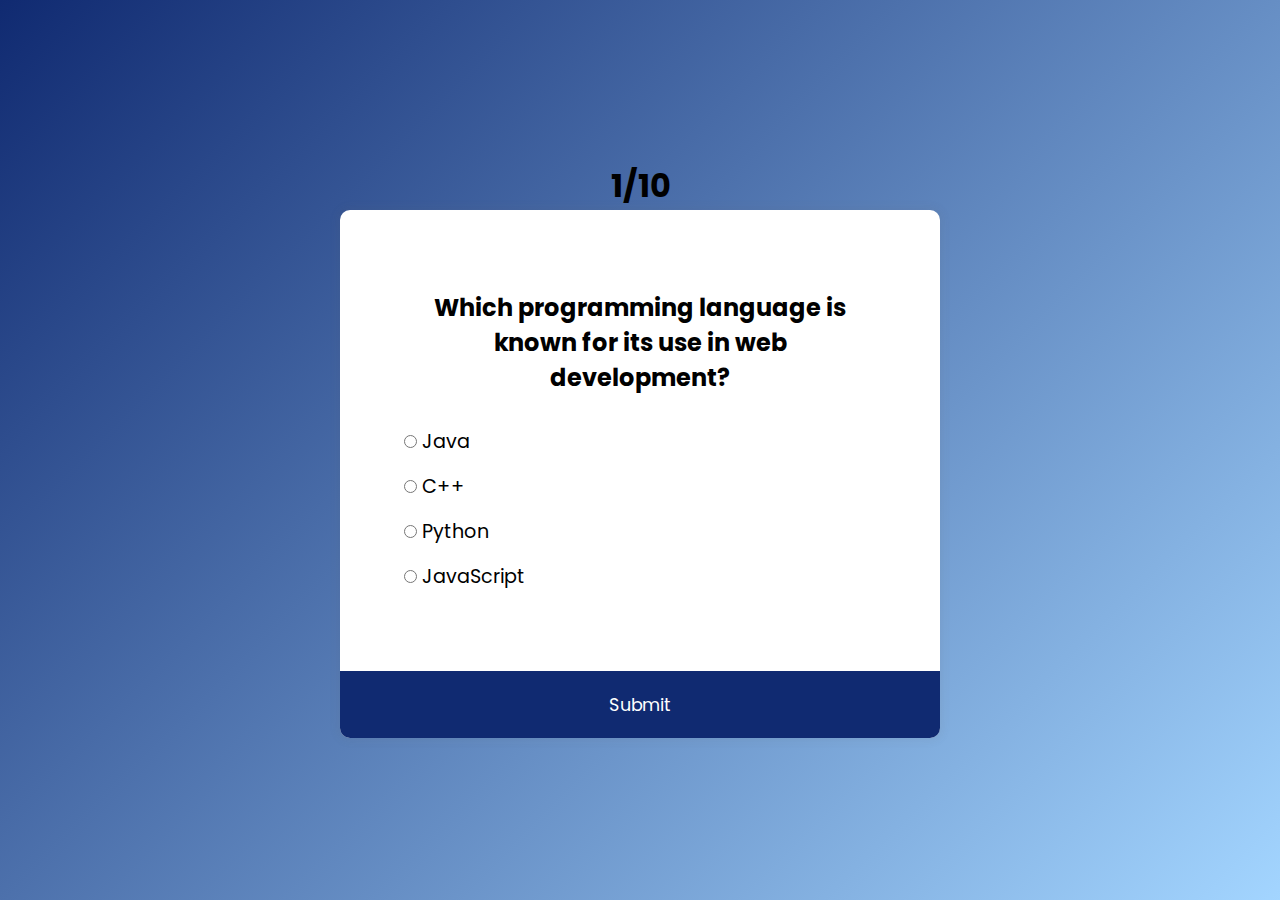
<file: quiz.html>
<!DOCTYPE html>
<html lang="en">

<head>
    <meta charset="UTF-8" />
    <meta name="viewport" content="width=device-width, initial-scale=1.0" />
    <link rel="stylesheet" href="style2.css" />
    <title>Start Quiz</title>
</head>

<body>
    <div class="container">
        <h1 id="question-answered">1/10</h1>
        <div class="quiz-container" id="quiz">
            <div class="quiz-header">
                <h2 id="question">Question text</h2>
                <ul>
                    <li>
                        <input type="radio" name="answer" id="a" class="answer">
                        <label for="a" id="a_text">Question</label>
                    </li>

                    <li>
                        <input type="radio" name="answer" id="b" class="answer">
                        <label for="b" id="b_text">Question</label>
                    </li>

                    <li>
                        <input type="radio" name="answer" id="c" class="answer">
                        <label for="c" id="c_text">Question</label>
                    </li>

                    <li>
                        <input type="radio" name="answer" id="d" class="answer">
                        <label for="d" id="d_text">Question</label>
                    </li>
                </ul>
            </div>
            <button id="submit">Submit</button>
        </div>
    </div>
    <script src="/script2.js"></script>
</body>

</html>
</file>
<file: style2.css>
@import url('https://fonts.googleapis.com/css2?family=Poppins:wght@200;400&display=swap');

* {
    box-sizing: border-box;
    margin: 0;
    padding: 0;
}

body {
    background-color: #b8c6db;
    background-image: linear-gradient(315deg, #A3D5FF 0%, #102A71 100%);
    font-family: 'Poppins', sans-serif;
    height: 100%;
    overflow-x: hidden;
}

body::-webkit-scrollbar {
    display: none;
}

body {
    -ms-overflow-style: none;
    scrollbar-width: none;
    overflow: -moz-scrollbars-none;
}

.container {
    display: flex;
    align-items: center;
    justify-content: center;
    height: 100vh;
    flex-direction: column;
}

.quiz-container {
    background-color: #fff;
    border-radius: 10px;
    box-shadow: 0 0 10px 2px rgba(100, 100, 100, 0.1);
    width: 600px;
    overflow: hidden;
}

@media (max-width: 700px) {
    .quiz-container {
        width: 90%;
    }
}

.quiz-header {
    padding: 4rem;
}

h2 {
    padding: 1rem;
    text-align: center;
    margin: 0;
}

ul {
    list-style-type: none;
    padding: 0;
}

ul li {
    font-size: 1.2rem;
    margin: 1rem 0;
}

ul li label {
    cursor: pointer;
}

button {
    background-color: #102A71;
    color: white;
    border: none;
    display: block;
    width: 100%;
    cursor: pointer;
    font-size: 1.1rem;
    font-family: inherit;
    padding: 1.3rem;
}

button:focus {
    outline: none;
}
</file>
